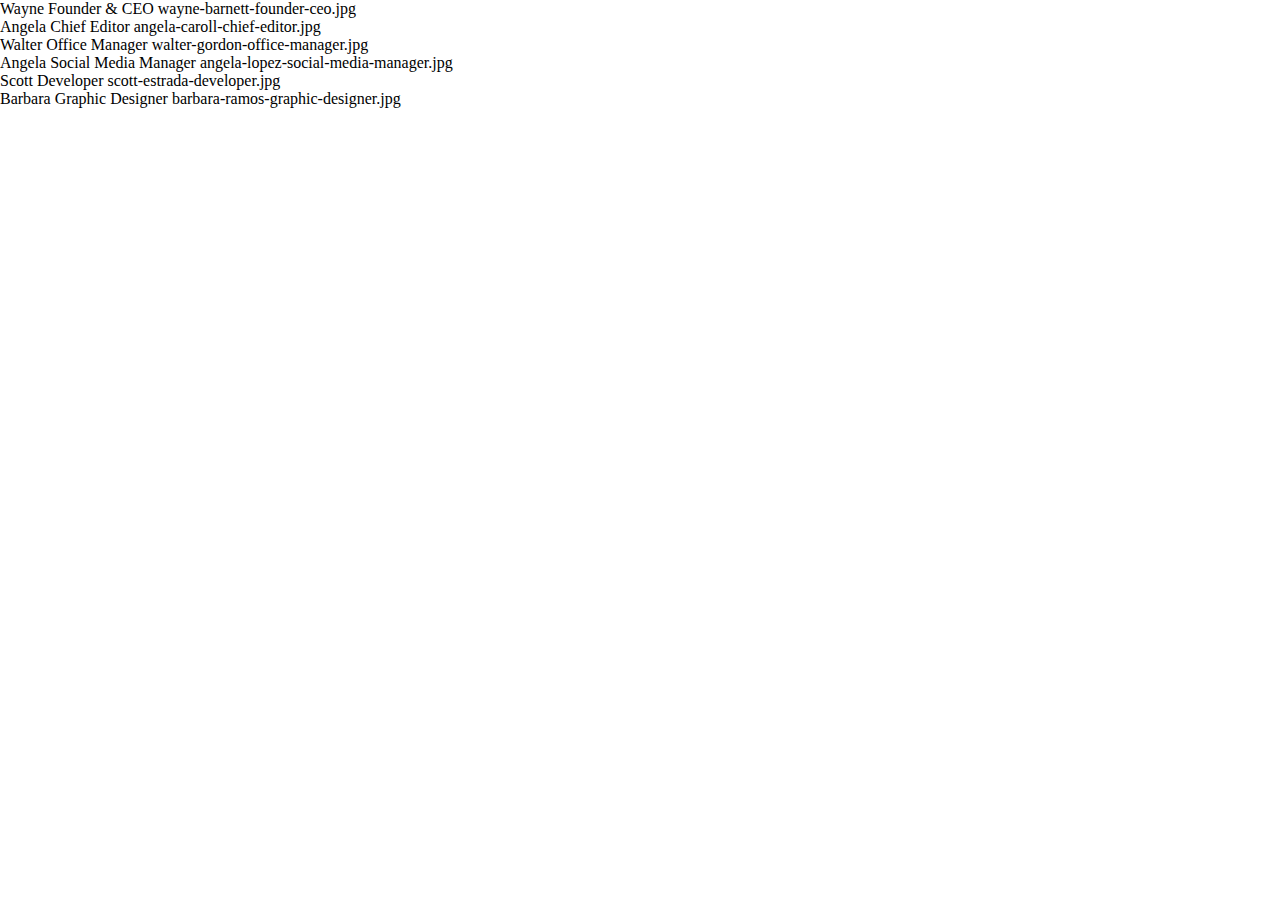
<file: index.html>
<!DOCTYPE html>
<html lang="en">
<head>
    <meta charset="UTF-8">
    <meta http-equiv="X-UA-Compatible" content="IE=edge">
    <meta name="viewport" content="width=device-width, initial-scale=1.0">
    <link rel="stylesheet" href="css/style.css">
    <title>Document</title>
</head>
<body>

    
    <p id="esperti"></p>
    
    


























    <script src="js/main.js"></script>
</body>
</html>
</file>
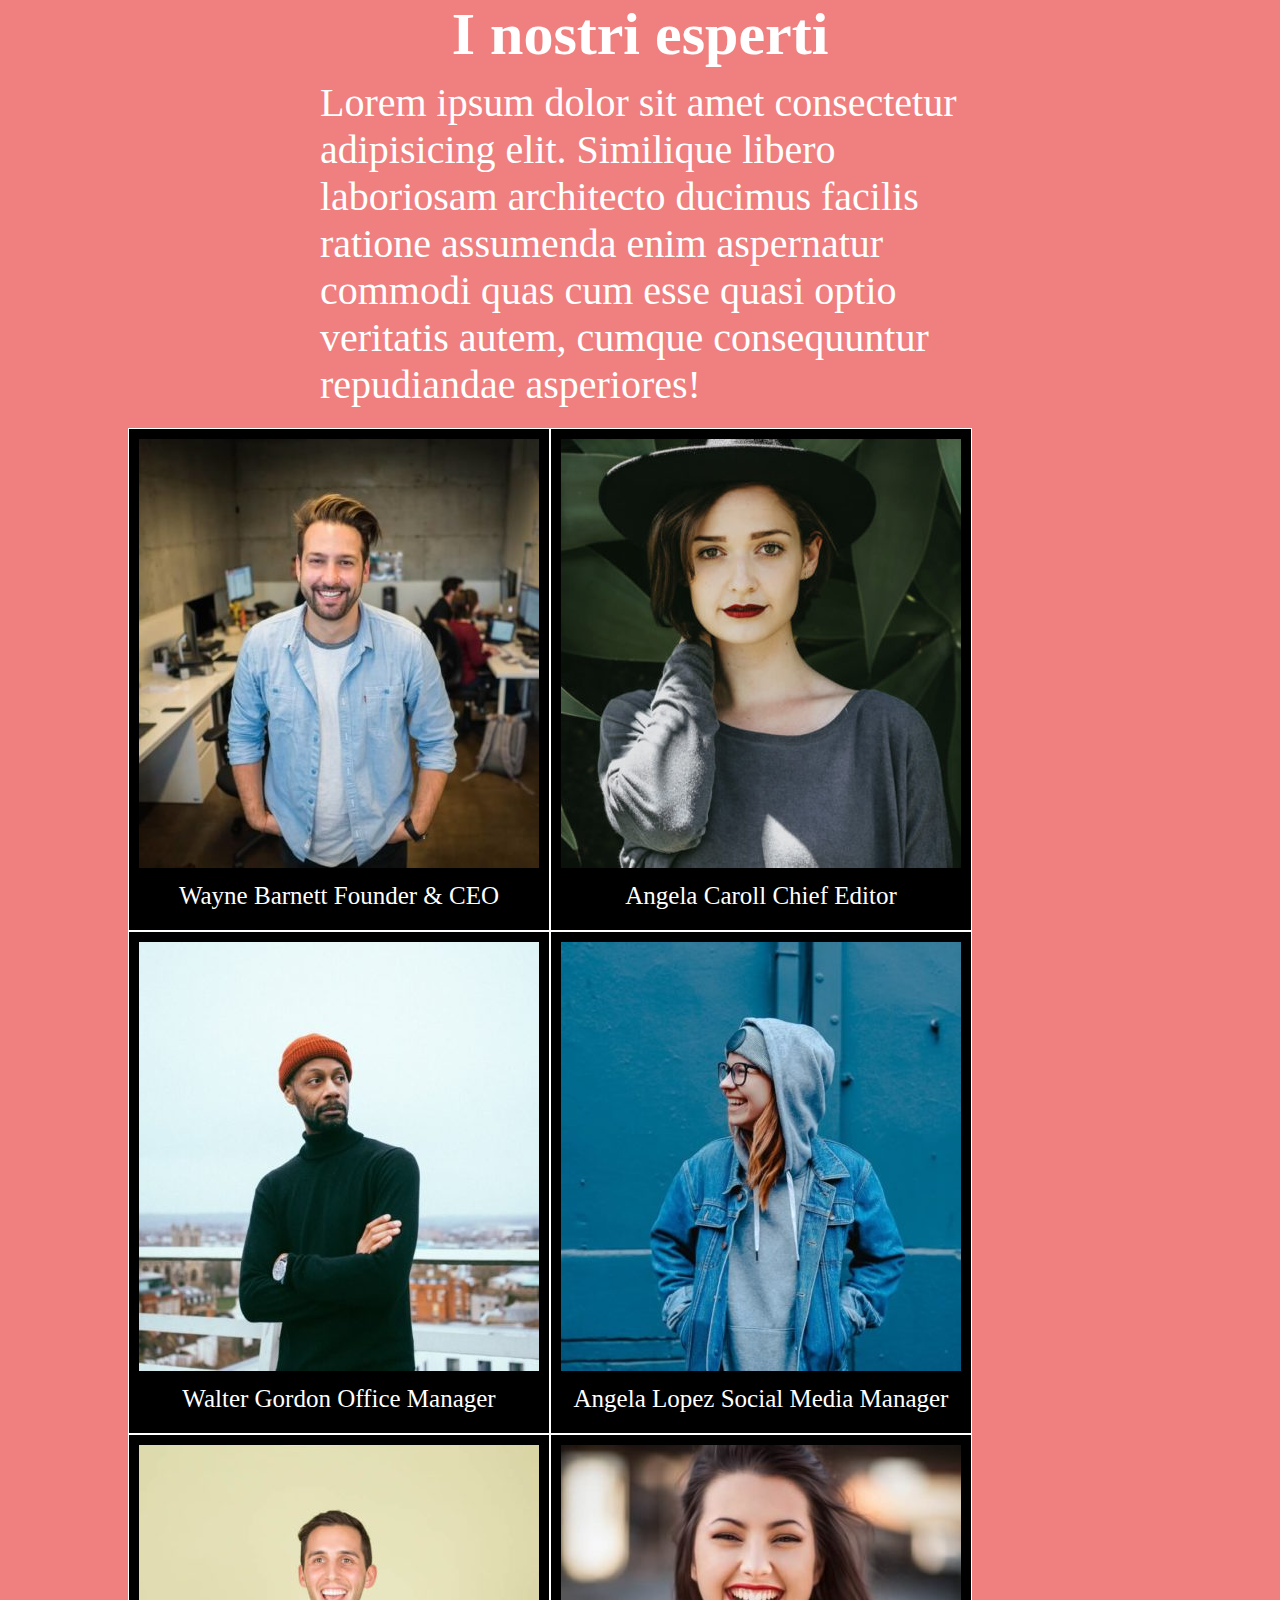
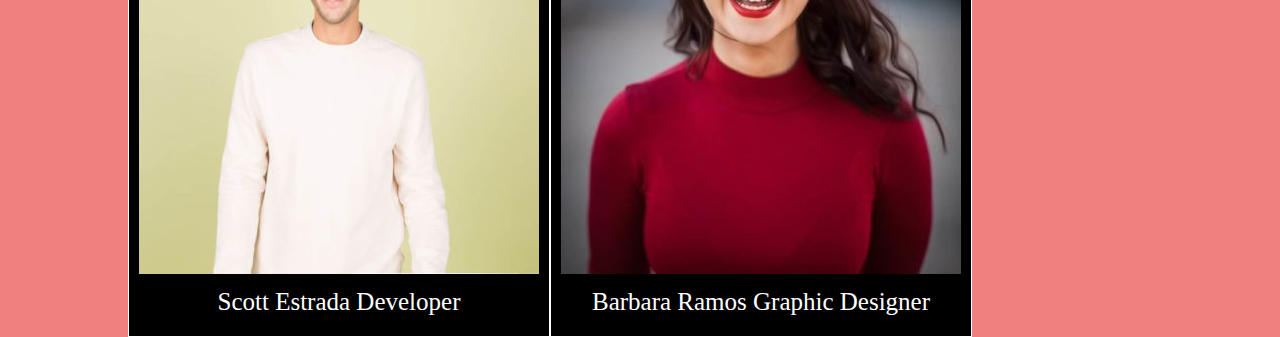
<file: bonus/index.html>
<!DOCTYPE html>
<html lang="en">
<head>
    <meta charset="UTF-8">
    <meta http-equiv="X-UA-Compatible" content="IE=edge">
    <meta name="viewport" content="width=device-width, initial-scale=1.0">
    <link rel="stylesheet" href="css/style.css">
    <title>Document</title>
</head>
<body>
    <h1 class ='text'> I nostri esperti</h1>
    <p class="lorem">Lorem ipsum dolor sit amet consectetur adipisicing elit. Similique libero laboriosam architecto ducimus facilis ratione assumenda enim aspernatur commodi quas cum esse quasi optio veritatis autem, cumque consequuntur repudiandae asperiores!</p>

    
    
    <div id="img-container">
        <p id="esperti"></p>
    </div>
    <div id="container"></div>
   
    


























    <script src="js/main.js"></script>
</body>
</html>
</file>
<file: css/style.css>
*{
    margin:0;
    padding: 0;
    box-sizing: border-box;

}
</file>
<file: bonus/css/style.css>
*{
    margin:0;
    padding: 0;
    box-sizing: border-box;

}

body {
    background-color: lightcoral;
}

.text{
    color: white;
    font-size: 60px;
    text-align: center;
    margin-bottom:10px;
}

.lorem{
    color: white;
    font-size: 40px;
    margin: auto;
    margin-bottom:20px;
    width: 50%;

}

#container {
    display: flex;
    flex-wrap: wrap;
    width: 80%;
    margin: auto;
    

    

}

.card{
    height: 70%;
    padding: 10px;
    border: 1px solid white ;
    background-color: black;
}

.card p {
    font-size: 25px;
    padding: 10px;
    text-align:center;
    color: white;
}
</file>
